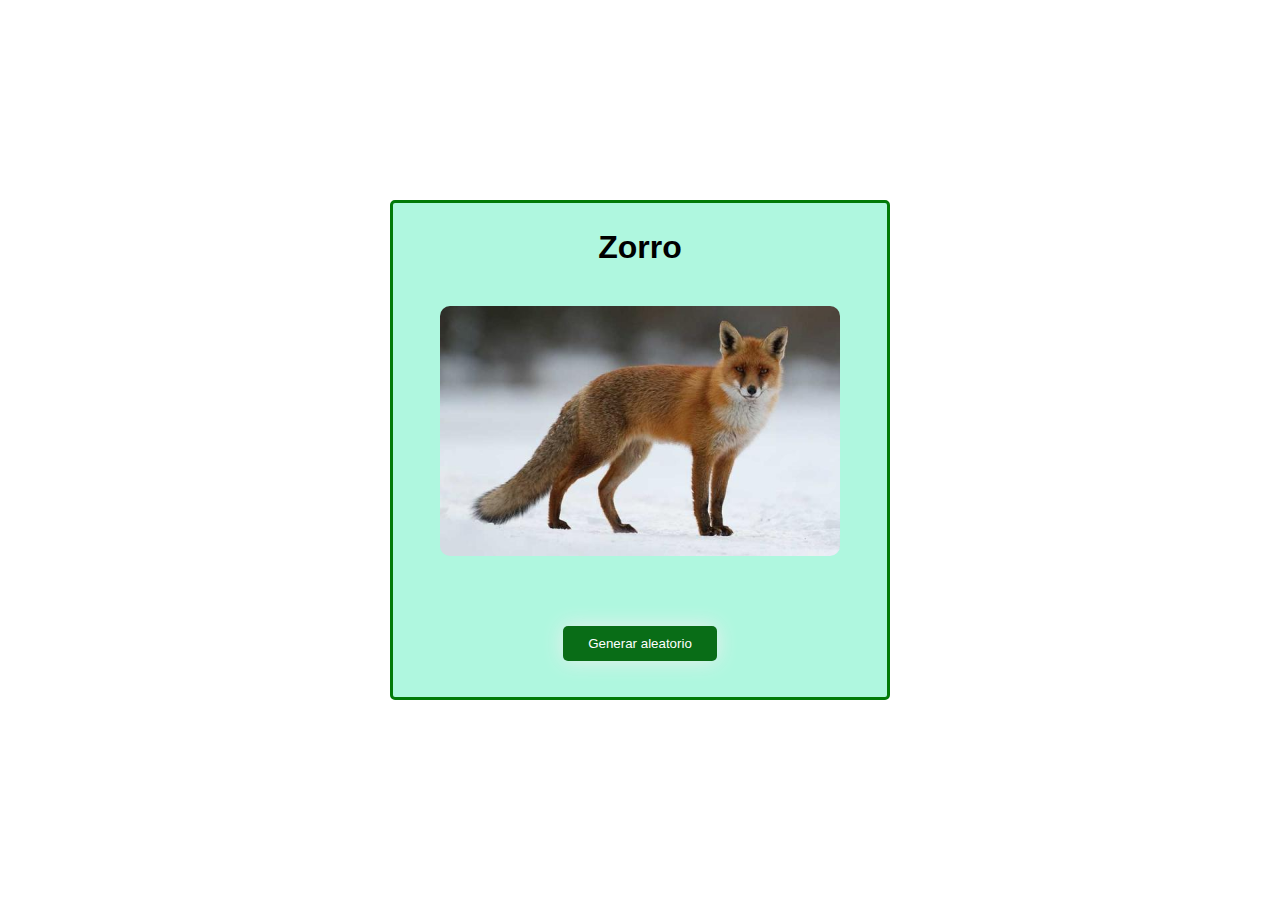
<file: ejercicio1/index.html>
<!DOCTYPE html>
<html lang="en">

<head>
    <meta charset="UTF-8">
    <meta name="viewport" content="width=device-width, initial-scale=1.0">
    <title>Document</title>
    <link rel="stylesheet" href="estilos.css">
</head>

<body>
    <!-- https://randomfox.ca/ -->
    <div class="container">
        <h1>Zorro</h1>
        <div class="contenedor-img">
            <img src="imagenes/zorro.jpg" id="img" alt="zorro">
        </div>
        <button id="btn" class="btn">Generar aleatorio</button>
    </div>
    <script src="main.js"></script>
</body>

</html>
</file>
<file: ejercicio1/estilos.css>
* {
  margin: 0;
  padding: 0;
  box-sizing: border-box;
}

body {
  height: 100vh;
  font-family: -apple-system, BlinkMacSystemFont, "Segoe UI", Roboto, Oxygen,
    Ubuntu, Cantarell, "Open Sans", "Helvetica Neue", sans-serif;
  display: flex;
  justify-content: center;
  align-items: center;
}

.container {
  height: 500px;
  width: 500px;
  border: 3px solid rgb(2, 122, 8);
  border-radius: 5px;
  background-color: rgb(175, 247, 223);
  display: flex;
  justify-content: center;
  align-items: center;
  align-content: center;
  flex-direction: column;
}

.btn {
  margin: 10px;
  padding: 10px 25px;
  text-align: center;
  color: white;
  transition: 0.5s;
  box-shadow: 0 0 20px #eee;
  border-radius: 5px;
  background-color: #096d17;
  border: none;
  cursor: pointer;
}

.btn:hover {
  background-color: #8cc062;
  color: black;
}

.btn:focus {
  border: none;
}
.contenedor-img {
  height: 350px;
}
img {
  object-fit: cover;
  height: 250px;
  border-radius: 10px;
  margin: 40px 0;
}
</file>
